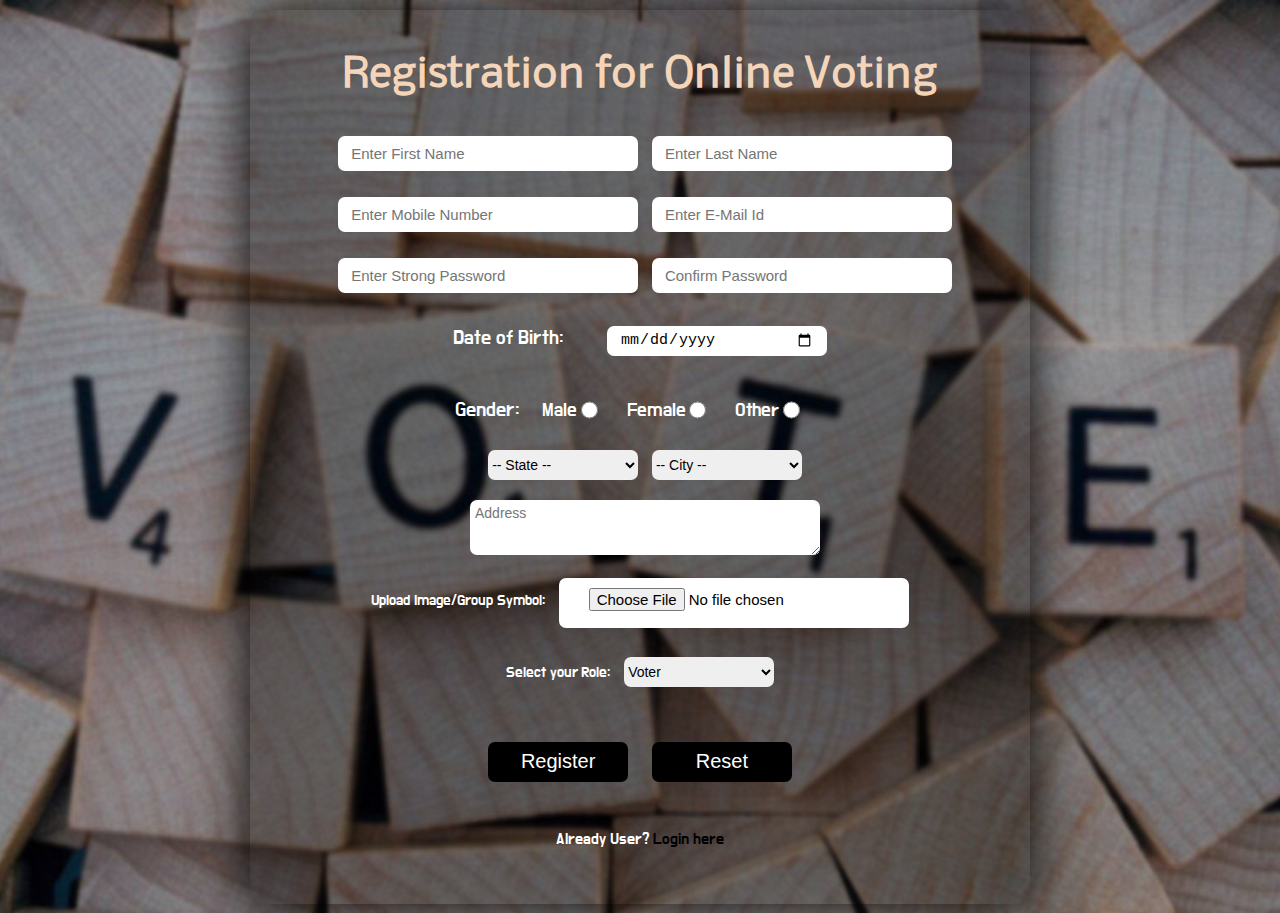
<file: routes/register.html>
<!DOCTYPE html>
<html lang="en">

<head>
    <meta charset="UTF-8">
    <meta http-equiv="X-UA-Compatible" content="IE=edge">
    <meta name="viewport" content="width=device-width, initial-scale=1.0">
    <title>Online Voting System - Registration</title>
    <link rel="stylesheet" href="regisStyle.css" />
</head>

<body>
    <div class="regContainer">
        <div class="regForm">
            <form action="../api/register.php" method="POST" enctype="multipart/form-data">
                <div class="reg">
                    Registration for Online Voting
                </div>
                <div class="fullname">
                    <input type="text" name="fname" placeholder="Enter First Name" required>
                    <input type="text" name="lname" placeholder="Enter Last Name" required>
                </div>
                <div class="contact">
                    <input type="tel" name="mobile" placeholder="Enter Mobile Number" required>
                    <input type="email" name="email" placeholder="Enter E-Mail Id" required>
                </div>
                <div class="regPassWord">
                    <input type="password" name="password" placeholder="Enter Strong Password" required>
                    <input type="password" name="cpassword" placeholder="Confirm Password" required>
                </div>

                <div class="regDob">
                    <label for="birthDate">Date of Birth:</label>
                    <input type="date" name="dob" id="birthDate">
                </div>

                <div class="gender">
                    <label for="gender">Gender:</label>
                    <label for="male">Male</label>
                    <input type="radio" name="gender" id="gen" value="Male" required>
                    <label for="female">Female</label>
                    <input type="radio" name="gender" id="gen" value="Female" required>
                    <label for="other">Other</label>
                    <input type="radio" name="gender" id="gen" value="Other" required>
                </div>

                <div class="location">


                    <select name="slct1" id="slct1" onchange="populate(this.id,'slct2')">
                        <option value="">-- State --</option>
                        <option value="Andhra Pradesh">Andhra Pradesh</option>
                        <option value="Bihar">Bihar</option>
                        <option value="Chattisgarh">Chattisgarh</option>
                        <option value="Goa">Goa</option>
                        <option value="Haryana">Haryana</option>
                        <option value="Punjab">Punjab</option>
                        <option value="Rajasthan">Rajasthan</option>
                    </select>




                    <select name="slct2" id="slct2">
                        <option value="">-- City --</option>
                    </select>
                </div>

                <script>
                    function populate(s1, s2) {
                        var s1 = document.getElementById(s1);
                        var s2 = document.getElementById(s2);

                        s2.innerHTML = "";

                        if (s1.value == "Andhra Pradesh") {
                            var optionArray = ['adoni|Adoni', 'anantapuram|Anantapuram', 'bhimavaram|Bhimavaram', 'chilakaluripeta|chilakaluripeta', 'dharmavaram|Dharmavaram', 'eluru|Eluru', 'gudivada|Gudivada', 'guntakal|Guntakal', 'hindupur|Hindupur'];
                        }
                        else if (s1.value == "Bihar") {
                            var optionArray = ['aurangabad|Aurangabad', 'bagha|Bagha', 'chapra | Chapra', 'dehri | Dehri', 'gaya|Gaya', 'hajipur|Hajipur', 'jamalpur|Jamalpur', 'katihar|Katihar', 'muzaffarpur|Muzaffarpur', 'patna|Patna'];
                        }
                        else if (s1.value == "Chattisgarh") {
                            var optionArray = ['bilaspur|Bilaspur', 'raipur|Raipur', 'durg | Durg', 'dantewada | Dantewada', 'jashpur|Jashpur', 'korba|Korba', 'surajpur|Surajpur', 'mungeli|Mungeli'];
                        }
                        else if (s1.value == "Goa") {
                            var optionArray = ['bicholim|Bicholim', 'canacona|Canacona', 'cuncolim |Cuncolim', 'mapusa|Mapusa', 'margao|Margao', 'mormugao|Mormugao', 'panaji|Panaji', 'pernem|Pernem', 'ponda|Ponda'];
                        }
                        else if (s1.value == "Haryana") {
                            var optionArray = ['ambala|Ambala', 'bahadurgarh|Bahadurgarh', 'bhiwani |Bhiwani', 'faridabad | Faridabad', 'gurugram|Gurugram', 'hisar|Hisar', 'jind|Jind', 'karnal|Karnal', 'mahendergarh|Mahendergarh', 'punchkula|Punchkula', 'rothak|Rothak', 'sirsa|Sirsa'];
                        }
                        else if (s1.value == "Punjab") {
                            var optionArray = ['abohar|Abohar', 'amritsar|Amritsar', 'batala |Batala', 'bathinda | Bathinda', 'fazilka|Fazilka', 'firozpur|Firozpur', 'faridkot|Faridkot', 'hoshiarpur|Hoshiarpur', 'jalandhar|Jalandhar', 'khanna|Khanna', 'ludhiana|Ludhiana', 'mohali|Mohali'];
                        }
                        else if (s1.value == "Rajasthan") {
                            var optionArray = ['ajmer|Ajmer', 'alwar|Alwar', 'baran |Baran', 'bhilwara | Bhilwara', 'bikaner|Bikaner', 'dhaulpur|Dhulpur', 'hanumangarh|Hanumangarh', 'jaipur|Jaipur', 'jodhpur|Jodhpur', 'kishangarh|Kishangarh', 'pali|Pali', 'sri ganganagar|Sri Ganganagar', 'tonk|Tonk', 'udaipur|Udaipur'];
                        }
                        for (var option in optionArray) {
                            var pair = optionArray[option].split("|");
                            var newoption = document.createElement("option");

                            newoption.value = pair[0];
                            newoption.innerHTML = pair[1];
                            s2.options.add(newoption);
                        }
                    }
                </script>

                <!--<div class="location">
            <select id="state">
                <option value="0">State</option>
                <option value="1">Andhra Pradesh</option>
                <option value="2">Arunachal Pradesh</option>
                <option value="3">Assam</option>
                <option value="4">Bihar</option>
                <option value="5">Chattisgarh</option>
                <option value="6">Goa</option>
                <option value="7">Gujarat</option>
                <option value="8">Haryana</option>
                <option value="9">Punjab</option>
                <option value="10">Rajasthan</option>
            </select>
            <select id="City">
                <option value="0">City</option>
                <option value="1">Abohar</option>
                <option value="2">Amarvati</option>
                <option value="3">Assam</option>
                <option value="4">Bordmusa</option>
                <option value="5">Bubanf</option>
                <option value="6">Bathinda</option>
                <option value="7">Chitoor</option>
                <option value="8">Hisar</option>
                <option value="9">Kota</option>
                <option value="10">Sri Ganaganagar</option>
            </select>
        </div>-->

                <div class="regAddress">
                    <textarea rows=3 cols=30 name="address" placeholder="Address"></textarea>
                </div>
                <div class="regImageUpload">
                    Upload Image/Group Symbol: <input type="file" name="photo" id="imageUp" required>
                </div>
                <div class="regRole">
                    Select your Role:
                    <select id="role" name="role">
                        <option value="1"> Voter</option>
                        <option value="2"> Group</option>
                    </select>
                </div>
                <div class="regButtons">
                    <input type="submit" name="regSubmit" class="button" id="submitForm" value="Register" />
                    <input type="reset" name="resetform" class="button" id="resetForm" value="Reset">
                </div>
                <div class=" regNavLogin">
                    Already User? <a href="../index.html">Login here</a>
                </div>
            </form>
        </div>
    </div>
</body>

</html>
</file>
<file: routes/regisStyle.css>
@charset "utf-8";

@font-face {
    font-family: Nobile;
	src: url('nobile-webfont.woff') format('woff'),
		 url('nobile-webfont.tff') format('truetype');
}

@font-face {
    font-family: Do Hyeon;
    src: url(DoHyeon-Regular.ttf);
}


* {
    box-sizing: border-box;
}

/* https://images.unsplash.com/photo-1604065626882-47c3093bec11?ixid=MnwxMjA3fDB8MHxwaG90by1wYWdlfHx8fGVufDB8fHx8&ixlib=rb-1.2.1&auto=format&fit=crop&w=1950&q=80 */

body{
    height: auto;
    width: auto;
    background-position: center;
    background-repeat: no-repeat;
    background-size: cover;
    background-image: url(background-blur.jpg);
    background-color: #746f76;
    font-family: Do Hyeon;
    align-items: center;
    justify-content: center;
    line-height: 30px;
    min-height: 100vh;
    margin: 0;
    display: flex;
   /* float: right; */
}

a{
    color: #000000;;
    text-decoration: none;
}

a:hover{
    text-decoration: underline;
    text-shadow: 0px 2px 5px #333232;
}

label{
    display: inline-block;
    margin-bottom: 5px;
    font-size: 20px;
}

label[for="gender"]{
    margin-right: 19px;
}

label[for="male"],
label[for="female"],
label[for="other"]
{
    font-size: 19px;
    font-weight: 500;
}

input:focus{
    background-color: #a3a3a3;
}

input{
    border: none;
    border-radius: 7px;
    outline: none;
    margin-bottom: 20px;
    margin-left: 10px;
    height: 35px;
    width: 300px;
    outline: none;
    display: inline-block;
    font-size: 15px;
    padding: 13px;
}

input[type="radio"]{
    height: 30px;
    width: 17px;
    margin-top: 10px;
    margin-left: 0px;
    margin-right: 25px;
    position: relative;
    top: 9px;

}

input[type="radio"]:hover{
    text-shadow: 1px 2px 6px black;
    cursor: pointer;
}

select{
    height: 30px;
    width: 150px;
    border: none ;
    border-radius: 7px;
    margin-left: 10px;
    margin-bottom: 20px;
    font-size: 14px;
}

select:hover{
    cursor: pointer;
    background-color: #a4a1a5;
}

textarea{
    font-family: Arial, Helvetica, sans-serif;
    font-size: 14px;
    margin-left: 10px;
    height: 55px;
    width: 350px;
    border: none;
    border-radius: 7px;
    outline: none;
    padding: 5px;
}

textarea:focus{
    background-color: #a3a3a3;
}

/*
fieldset{
    text-align: center;
    height: 50px;
    width: 300px;
    border: 1px solid #cfb730;
    font-size: 15px;
}
*/

/*-------------------------------------------------------------------*/

.regContainer{
    background-color: #00000054;
    box-shadow: 0px 2px 55px #000000;
    font-size: 15px;
    font-family: Do Hyeon;
    color: #ffffff;
    font-weight: 100;
    border-radius: 10px;
    outline: none;
    margin: 10px;
    padding: 10px 38px 10px;
    line-height: 50px;
    margin-right: auto;
    margin-left: auto;
    height: auto;
    width: auto;
    display: inline-flex;
}

.regForm{
    padding: 30px 40px;
    display: inline-block;
    text-align: center;
}

.reg{
    color: #f5d5ba;
    line-height: 50px;
    width: 100%;
    font-family: Nobile;
    font-size: 40px;
    font-weight: bold;
    padding-bottom: 30px;
    text-align: center;
}

.location{
    text-align: center;
}

.regDob{
    text-align: center;
}

.regAddress{
    text-align: center;
}

.regImageUpload{
    text-align: center;
}

.regRole{
    text-align: center;
}

.regButtons{
    text-align: center;
    margin-top: 10px;
}

.regNavLogin{
    text-align: center;
    font-size: 16px;
    font-weight: 500;
    margin-top: 25px;
    margin-bottom: 0px;
}


/*-------------------------------------------------------------------*/

#imageUp{
    height: 50px;
}

#submitForm,
#resetForm{
    align-items: center;
    margin: 10px;
    margin-bottom: 0px;
    margin-top: 25px;
    height: 40px;
    width: 140px;
    background-color: #000000;
    color: white;
    font-weight: 500;
    font-size: 20px;
    border: none;
    padding: 0px;
    cursor: pointer;
}

#submitForm:hover,
#resetForm:hover{
    height: 42px;
    width: 142px;
    box-shadow: 0px 2px 5px #000000;
    border: none;
}

#submitForm:active,
#resetForm:active{
    vertical-align: top;
    padding-top: 4px;
}

#birthDate{
    width: 220px;
    height: 30px;
    margin-left: 40px;
    border: none;
}

#birthDate:hover{
    cursor: pointer;
    background-color: #a4a1a5;
}

#imageUp{
    border: 1px;
    background-color: #ffffff;
    padding: 10px 30px 40px;
    width: 350px;
    color: black;
}

#imageUp:hover{
    background-color: #a4a1a5;
    cursor: pointer;
}
</file>
